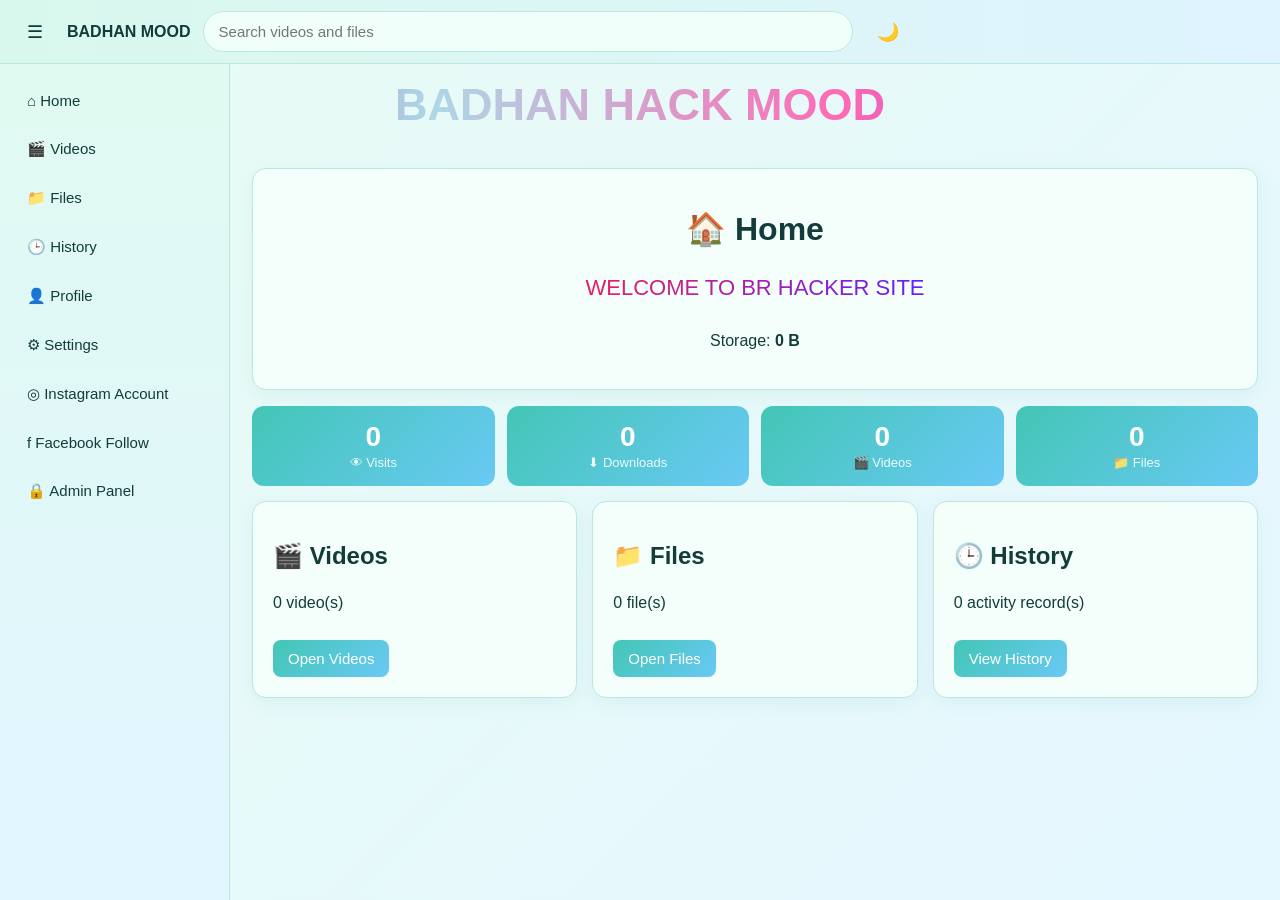
<file: new.html>
<!DOCTYPE html>
<html lang="en">

<head>
  <meta charset="UTF-8">
  <meta name="viewport" content="width=device-width, initial-scale=1">

  <title>Badhan Fire Hack</title>

  <style>
    * {
      box-sizing: border-box;
    }

    :root {
      --bg: #e8fbf4;
      --card: #f4fffb;
      --text: #123c3a;
      --muted: #527876;
      --border: #b9e8dc;
      --accent: #43c6b5;
      --accent2: #69c9f5;
      --hover: #d7f6ef;
    }

    body {
      margin: 0;
      font-family: Arial, sans-serif;
      background: linear-gradient(135deg, var(--bg), #e5f7ff);
      color: var(--text);
      min-height: 100vh;
    }

    body.dark {
      --bg: #0b2425;
      --card: #123334;
      --text: #eaffff;
      --muted: #a5cecc;
      --border: #28615f;
      --accent: #45cdb9;
      --accent2: #61c9f4;
      --hover: #194847;
    }

    header {
      height: 64px;
      display: flex;
      align-items: center;
      gap: 12px;
      padding: 0 15px;
      background: linear-gradient(90deg, #d9f8ed, #dff4ff);
      border-bottom: 1px solid var(--border);
      position: sticky;
      top: 0;
      z-index: 5;
    }

    body.dark header {
      background: linear-gradient(90deg, #123d3b, #123b4c);
    }

    header b {
      white-space: nowrap;
    }

    header button,
    #side button {
      border: 0;
      background: transparent;
      color: inherit;
      padding: 12px;
      font-size: 18px;
      cursor: pointer;
    }

    #search {
      flex: 1;
      max-width: 650px;
      padding: 11px 15px;
      border-radius: 25px;
      border: 1px solid var(--border);
      background: #f1fffb;
      color: var(--text);
      outline: 0;
    }

    body.dark #search {
      background: #173f40;
    }

    #side {
      position: fixed;
      top: 64px;
      bottom: 0;
      width: 230px;
      padding: 15px;
      background: linear-gradient(180deg, #e0faf1, #e1f5ff);
      border-right: 1px solid var(--border);
      display: flex;
      flex-direction: column;
      gap: 5px;
      overflow-y: auto;
      z-index: 4;
    }

    body.dark #side {
      background: linear-gradient(180deg, #123b39, #123746);
    }

    #side a,
    #side button {
      text-decoration: none;
      color: inherit;
      padding: 13px 12px;
      border-radius: 9px;
      text-align: left;
      font-size: 15px;
      cursor: pointer;
    }

    #side a:hover,
    #side button:hover {
      background: var(--hover);
    }

    main {
      margin-left: 230px;
      padding: 22px;
    }

    .card,
    .card1,
    .card2,
    .card3 {
      background: var(--card);
      padding: 20px;
      border-radius: 14px;
      border: 1px solid var(--border);
      box-shadow: 0 5px 18px rgba(50, 150, 150, .08);
      transition: box-shadow .2s;
      margin-bottom: 16px;
    }

    .card {
      margin-bottom: 20px;
    }

    .card:hover,
    .card1:hover,
    .card2:hover,
    .card3:hover {
      box-shadow: 10px 10px 20px rgba(0, 0, 0, .25);
    }

    .grid {
      display: grid;
      grid-template-columns: repeat(auto-fit, minmax(250px, 1fr));
      gap: 15px;
    }

    .media video {
      width: 100%;
      max-height: 320px;
      background: #06191b;
      border-radius: 9px;
    }

    .name {
      font-weight: bold;
      margin: 10px 0;
      word-break: break-word;
    }

    .btn,
    .btn1,
    .btn2,
    .btn3 {
      padding: 10px 15px;
      border: 0;
      border-radius: 8px;
      background: linear-gradient(135deg, var(--accent), var(--accent2));
      color: white;
      cursor: pointer;
      font-size: 15px;
      margin-top: 8px;
    }

    .btn:hover,
    .btn1:hover,
    .btn2:hover,
    .btn3:hover {
      filter: brightness(1.1);
    }

    .btn.red {
      background: linear-gradient(135deg, #e57373, #c62828);
    }

    input,
    select {
      width: 100%;
      padding: 11px 12px;
      margin: 7px 0;
      border: 1px solid var(--border);
      border-radius: 9px;
      background: #f1fffb;
      color: var(--text);
      font-size: 15px;
    }

    body.dark input,
    body.dark select {
      background: #173f40;
    }

    .avatar {
      width: 130px;
      height: 130px;
      border-radius: 50%;
      object-fit: cover;
      border: 3px solid var(--accent);
    }

    .admin-row {
      display: flex;
      align-items: center;
      gap: 10px;
      padding: 10px;
      border-bottom: 1px solid var(--border);
      word-break: break-word;
    }

    .admin-row:last-child {
      border-bottom: 0;
    }

    h1,
    h2,
    h3 {
      color: var(--text);
    }

    p {
      line-height: 1.6;
    }

    .muted {
      text-align: center;
      background: linear-gradient(
        to left,
        #e57373,
        #651fff,
        #e91e63,
        #9c27b0
      );
      -webkit-background-clip: text;
      -webkit-text-fill-color: transparent;
      background-clip: text;
      font-size: 22px;
    }

    #hm-btn {
      text-align: center;
    }

    .BRtitle {
      text-align: center;
      background: linear-gradient(
        to right,
        #9c27b0,
        lightblue,
        hotpink,
        #651fff
      );
      -webkit-background-clip: text;
      -webkit-text-fill-color: transparent;
      background-clip: text;
      font-size: 45px;
      margin: 15px 20px;
    }

    .stat-grid {
      display: grid;
      grid-template-columns: repeat(auto-fit, minmax(150px, 1fr));
      gap: 12px;
      margin: 15px 0;
    }

    .stat-box {
      background: linear-gradient(
        135deg,
        var(--accent),
        var(--accent2)
      );
      color: white;
      padding: 15px;
      border-radius: 12px;
      text-align: center;
    }

    .stat-box .num {
      font-size: 28px;
      font-weight: bold;
      display: block;
    }

    .stat-box .lbl {
      font-size: 13px;
      opacity: .9;
    }

    .history-item {
      display: flex;
      gap: 10px;
      padding: 10px;
      border-bottom: 1px solid var(--border);
      align-items: flex-start;
      word-break: break-word;
    }

    .history-item:last-child {
      border-bottom: 0;
    }

    .history-icon {
      font-size: 20px;
      flex-shrink: 0;
    }

    .history-body {
      flex: 1;
    }

    .history-time {
      font-size: 12px;
      color: var(--muted);
    }

    .history-action {
      display: inline-block;
      padding: 2px 8px;
      border-radius: 6px;
      font-size: 11px;
      font-weight: bold;
      margin-right: 6px;
    }

    .act-visit {
      background: #4caf50;
      color: white;
    }

    .act-view {
      background: #2196f3;
      color: white;
    }

    .act-download {
      background: #ff9800;
      color: white;
    }

    .act-upload {
      background: #9c27b0;
      color: white;
    }

    .act-delete {
      background: #f44336;
      color: white;
    }

    .act-login {
      background: #607d8b;
      color: white;
    }

    .tab-bar {
      display: flex;
      gap: 8px;
      flex-wrap: wrap;
      margin: 15px 0;
    }

    .tab-bar button {
      padding: 8px 14px;
      border: 1px solid var(--border);
      border-radius: 20px;
      background: var(--card);
      color: var(--text);
      cursor: pointer;
      font-size: 14px;
    }

    .tab-bar button.active {
      background: linear-gradient(
        135deg,
        var(--accent),
        var(--accent2)
      );
      color: white;
      border-color: transparent;
    }

    #progress {
      height: 8px;
      background: var(--border);
      border-radius: 6px;
      overflow: hidden;
      margin-top: 10px;
      display: none;
    }

    #progress .bar {
      height: 100%;
      width: 0%;
      background: linear-gradient(
        90deg,
        var(--accent),
        var(--accent2)
      );
      transition: width .15s;
    }

    @media (max-width: 700px) {
      header b {
        display: none;
      }

      #side {
        transform: translateX(-100%);
        transition: .2s;
        width: 215px;
      }

      #side.open {
        transform: translateX(0);
      }

      main {
        margin-left: 0;
        padding: 15px;
      }

      .BRtitle {
        font-size: 32px;
      }
    }
  </style>
</head>


<body>

  <header>
    <button id="menu">☰</button>

    <b>BADHAN MOOD</b>

    <input
      id="search"
      placeholder="Search videos and files"
    >

    <button id="theme">🌙</button>
  </header>


  <h1 class="BRtitle">
    BADHAN HACK MOOD
  </h1>


  <aside id="side">

    <button data-p="home">⌂ Home</button>

    <button data-p="videos">🎬 Videos</button>

    <button data-p="files">📁 Files</button>

    <button data-p="history">🕒 History</button>

    <button data-p="profile">👤 Profile</button>

    <button data-p="settings">⚙ Settings</button>

    <a
      target="_blank"
      rel="noopener"
      href="https://www.instagram.com/badhan50012?stkn=YXozYWtxcGNiYXN2"
    >
      ◎ Instagram Account
    </a>

    <a
      target="_blank"
      rel="noopener"
      href="https://www.facebook.com/share/1C65RPeyiM/"
    >
      f Facebook Follow
    </a>

    <button data-p="admin">
      🔒 Admin Panel
    </button>

  </aside>


  <main id="app"></main>


  <script>
    /* ============================================================
       IndexedDB — Items + Activity History
    ============================================================ */

    const DB_NAME = "badhanDB";
    const DB_VERSION = 2;
    const STORE = "items";
    const HIST = "history";

    let db = null;


    function openDB() {
      return new Promise((resolve, reject) => {

        const req = indexedDB.open(
          DB_NAME,
          DB_VERSION
        );

        req.onupgradeneeded = e => {

          const d = e.target.result;

          if (!d.objectStoreNames.contains(STORE)) {

            const store =
              d.createObjectStore(STORE, {
                keyPath: "id"
              });

            store.createIndex(
              "type",
              "type",
              { unique: false }
            );

            store.createIndex(
              "created",
              "created",
              { unique: false }
            );
          }


          if (!d.objectStoreNames.contains(HIST)) {

            const h =
              d.createObjectStore(HIST, {
                keyPath: "id"
              });

            h.createIndex(
              "time",
              "time",
              { unique: false }
            );

            h.createIndex(
              "action",
              "action",
              { unique: false }
            );
          }
        };


        req.onsuccess = () => {
          db = req.result;
          resolve(db);
        };


        req.onerror = () =>
          reject(req.error);
      });
    }


    function tx(store, mode) {
      return db
        .transaction(store, mode)
        .objectStore(store);
    }


    function addItem(item) {
      return new Promise((res, rej) => {

        const r =
          tx(STORE, "readwrite").put(item);

        r.onsuccess = () =>
          res(r.result);

        r.onerror = () =>
          rej(r.error);
      });
    }


    function getAllItems() {
      return new Promise((res, rej) => {

        const r =
          tx(STORE, "readonly").getAll();

        r.onsuccess = () =>
          res(r.result || []);

        r.onerror = () =>
          rej(r.error);
      });
    }


    function deleteItem(id) {
      return new Promise((res, rej) => {

        const r =
          tx(STORE, "readwrite").delete(id);

        r.onsuccess = () =>
          res();

        r.onerror = () =>
          rej(r.error);
      });
    }


    function clearAllItems() {
      return new Promise((res, rej) => {

        const r =
          tx(STORE, "readwrite").clear();

        r.onsuccess = () =>
          res();

        r.onerror = () =>
          rej(r.error);
      });
    }


    /* ============================================================
       History
    ============================================================ */

    function logHistory(
      action,
      target = "",
      extra = {}
    ) {

      const entry = {

        id:
          Date.now() +
          "_" +
          Math.random()
            .toString(36)
            .slice(2),

        time: Date.now(),

        action,

        target,

        session: sessionId,

        userAgent:
          navigator.userAgent,

        device:
          /Mobi|Android/i.test(
            navigator.userAgent
          )
            ? "Mobile"
            : "Desktop",

        ...extra
      };


      return new Promise((res, rej) => {

        const r =
          tx(HIST, "readwrite")
            .put(entry);

        r.onsuccess = () =>
          res(entry);

        r.onerror = () =>
          rej(r.error);
      });
    }


    function getAllHistory() {

      return new Promise((res, rej) => {

        const r =
          tx(HIST, "readonly")
            .getAll();

        r.onsuccess = () => {

          res(
            (r.result || [])
              .sort(
                (a, b) =>
                  b.time - a.time
              )
          );
        };

        r.onerror = () =>
          rej(r.error);
      });
    }


    function clearHistory() {

      return new Promise((res, rej) => {

        const r =
          tx(HIST, "readwrite")
            .clear();

        r.onsuccess = () =>
          res();

        r.onerror = () =>
          rej(r.error);
      });
    }


    function deleteHistoryItem(id) {

      return new Promise((res, rej) => {

        const r =
          tx(HIST, "readwrite")
            .delete(id);

        r.onsuccess = () =>
          res();

        r.onerror = () =>
          rej(r.error);
      });
    }


    /* ============================================================
       Session ID
    ============================================================ */

    let sessionId =
      sessionStorage.getItem(
        "sessionId"
      );


    if (!sessionId) {

      sessionId =
        "S_" +
        Date.now().toString(36) +
        "_" +
        Math.random()
          .toString(36)
          .slice(2, 8);

      sessionStorage.setItem(
        "sessionId",
        sessionId
      );
    }


    /* ============================================================
       App state
    ============================================================ */

    const app =
      document.querySelector("#app");

    const side =
      document.querySelector("#side");

    const search =
      document.querySelector("#search");

    const theme =
      document.querySelector("#theme");


    let items = [];
    let history = [];
    let currentPage = "home";


    /* ============================================================
       Theme
    ============================================================ */

    if (
      localStorage.theme === "dark"
    ) {

      document.body.classList.add(
        "dark"
      );

      theme.textContent = "☀️";
    }


    document.querySelector(
      "#menu"
    ).onclick = () =>
      side.classList.toggle(
        "open"
      );


    theme.onclick = () => {

      document.body.classList.toggle(
        "dark"
      );

      const d =
        document.body.classList.contains(
          "dark"
        );

      localStorage.theme =
        d ? "dark" : "light";

      theme.textContent =
        d ? "☀️" : "🌙";
    };


    /* ============================================================
       Navigation
    ============================================================ */

    document
      .querySelectorAll("[data-p]")
      .forEach(x => {

        x.onclick = () =>
          page(x.dataset.p);
      });


    search.oninput = () => {

      if (
        currentPage === "videos" ||
        currentPage === "files"
      ) {

        renderMediaPage(
          currentPage,
          search.value
        );
      }
    };


    async function page(p) {

      side.classList.remove(
        "open"
      );

      currentPage = p;

      search.value = "";


      if (p !== "home") {

        await logHistory(
          "visit",
          "Page: " + p
        );

        history =
          await getAllHistory();
      }


      if (p === "home")
        home();

      else if (
        p === "videos" ||
        p === "files"
      )
        renderMediaPage(p);

      else if (p === "history")
        historyPage();

      else if (p === "profile")
        profile();

      else if (p === "settings")
        settings();

      else if (p === "admin")
        admin();
    }


    /* ============================================================
       Escape HTML
    ============================================================ */

    function esc(x) {

      return String(
        x ?? ""
      ).replace(
        /[&<>"']/g,
        c =>
          ({
            "&": "&amp;",
            "<": "&lt;",
            ">": "&gt;",
            '"': "&quot;",
            "'": "&#039;"
          }[c])
      );
    }


    /* ============================================================
       Time
    ============================================================ */

    function timeAgo(t) {

      const s =
        Math.floor(
          (Date.now() - t) / 1000
        );


      if (s < 60)
        return s + "s ago";

      if (s < 3600)
        return (
          Math.floor(s / 60) +
          "m ago"
        );

      if (s < 86400)
        return (
          Math.floor(s / 3600) +
          "h ago"
        );

      return (
        Math.floor(s / 86400) +
        "d ago"
      );
    }


    function fullTime(t) {

      const d = new Date(t);

      return d.toLocaleString();
    }


    /* ============================================================
       Media Card
    ============================================================ */

    function card(x) {

      const c =
        document.createElement(
          "div"
        );

      c.className =
        "card media";


      if (
        x.type.startsWith(
          "video/"
        )
      ) {

        const url =
          URL.createObjectURL(
            x.blob
          );


        c.innerHTML = `
          <video
            controls
            preload="metadata"
            src="${url}">
          </video>

          <div class="name">
            ${esc(x.name)}
          </div>

          <p
            class="muted"
            style="font-size:13px">
            ${bytes(x.size)}
          </p>
        `;


        const v =
          c.querySelector(
            "video"
          );


        v.addEventListener(
          "play",
          async () => {

            await logHistory(
              "view",
              x.name,
              {
                kind: "video"
              }
            );

          },
          { once: true }
        );


      } else {

        c.innerHTML = `
          <div
            style="
              font-size:50px;
              text-align:center
            ">
            📄
          </div>

          <div class="name">
            ${esc(x.name)}
          </div>

          <p
            class="muted"
            style="font-size:13px">
            ${bytes(x.size)}
          </p>
        `;
      }


      const b =
        document.createElement(
          "button"
        );

      b.className = "btn";

      b.textContent =
        "⬇ Download";


      b.onclick = async () => {

        await logHistory(
          "download",
          x.name,
          {
            kind:
              x.type.startsWith(
                "video/"
              )
                ? "video"
                : "file"
          }
        );

        downloadBlob(
          x.blob,
          x.name
        );
      };


      c.appendChild(b);

      return c;
    }


    /* ============================================================
       Videos / Files
    ============================================================ */

    function renderMediaPage(
      type,
      q = ""
    ) {

      const isVideo =
        type === "videos";

      const title =
        isVideo
          ? "Videos"
          : "Files";

      const icon =
        isVideo
          ? "🎬"
          : "📁";


      const a =
        items
          .filter(
            x =>
              isVideo
                ? x.type.startsWith(
                    "video/"
                  )
                : !x.type.startsWith(
                    "video/"
                  )
          )
          .filter(
            x =>
              x.name
                .toLowerCase()
                .includes(
                  q.toLowerCase()
                )
          );


      app.innerHTML = `
        <div class="card">

          <h1>
            ${icon} ${title}
          </h1>

          <p class="muted">
            ${
              isVideo
                ? "All uploaded videos are shown here."
                : "All uploaded files are shown here."
            }
          </p>

        </div>

        <div
          id="grid"
          class="grid">
        </div>
      `;


      const g =
        document.querySelector(
          "#grid"
        );


      if (!a.length) {

        g.innerHTML = `
          <div class="card">
            No ${title.toLowerCase()}
            found.
          </div>
        `;

        return;
      }


      a.forEach(x =>
        g.appendChild(
          card(x)
        )
      );
    }


    /* ============================================================
       Home
    ============================================================ */

    function home() {

      const videos =
        items.filter(
          x =>
            x.type.startsWith(
              "video/"
            )
        ).length;


      const files =
        items.length - videos;


      const totalSize =
        items.reduce(
          (s, x) =>
            s + (x.size || 0),
          0
        );


      const visits =
        history.filter(
          h =>
            h.action === "visit"
        ).length;


      const downloads =
        history.filter(
          h =>
            h.action === "download"
        ).length;


      app.innerHTML = `
        <div class="card1">

          <h1 id="hm-btn">
            🏠 Home
          </h1>

          <p class="muted">
            WELCOME TO BR HACKER SITE
          </p>

          <p style="text-align:center">
            Storage:
            <b>
              ${bytes(totalSize)}
            </b>
          </p>

        </div>


        <div class="stat-grid">

          <div class="stat-box">
            <span class="num">
              ${visits}
            </span>
            <span class="lbl">
              👁 Visits
            </span>
          </div>


          <div class="stat-box">
            <span class="num">
              ${downloads}
            </span>
            <span class="lbl">
              ⬇ Downloads
            </span>
          </div>


          <div class="stat-box">
            <span class="num">
              ${videos}
            </span>
            <span class="lbl">
              🎬 Videos
            </span>
          </div>


          <div class="stat-box">
            <span class="num">
              ${files}
            </span>
            <span class="lbl">
              📁 Files
            </span>
          </div>

        </div>


        <div class="grid">

          <div class="card2">

            <h2>
              🎬 Videos
            </h2>

            <p>
              ${videos} video(s)
            </p>

            <button
              class="btn1"
              onclick="page('videos')">
              Open Videos
            </button>

          </div>


          <div class="card3">

            <h2>
              📁 Files
            </h2>

            <p>
              ${files} file(s)
            </p>

            <button
              class="btn2"
              onclick="page('files')">
              Open Files
            </button>

          </div>


          <div class="card3">

            <h2>
              🕒 History
            </h2>

            <p>
              ${history.length}
              activity record(s)
            </p>

            <button
              class="btn3"
              onclick="page('history')">
              View History
            </button>

          </div>

        </div>
      `;
    }


    /* ============================================================
       History Page
    ============================================================ */

    async function historyPage(
      filter = "all"
    ) {

      history =
        await getAllHistory();


      const filtered =
        filter === "all"
          ? history
          : history.filter(
              h =>
                h.action === filter
            );


      const actionIcon = {

        visit: "👁",
        view: "▶️",
        download: "⬇",
        upload: "⬆",
        delete: "🗑",
        login: "🔓"
      };


      app.innerHTML = `
        <div class="card">

          <h1>
            🕒 Activity History
          </h1>

          <p class="muted">
            All your activity is shown here
          </p>


          <div class="stat-grid">

            <div class="stat-box">
              <span class="num">
                ${
                  history.filter(
                    h =>
                      h.action === "visit"
                  ).length
                }
              </span>

              <span class="lbl">
                Visits
              </span>
            </div>


            <div class="stat-box">
              <span class="num">
                ${
                  history.filter(
                    h =>
                      h.action === "view"
                  ).length
                }
              </span>

              <span class="lbl">
                Views
              </span>
            </div>


            <div class="stat-box">
              <span class="num">
                ${
                  history.filter(
                    h =>
                      h.action === "download"
                  ).length
                }
              </span>

              <span class="lbl">
                Downloads
              </span>
            </div>


            <div class="stat-box">
              <span class="num">
                ${
                  history.filter(
                    h =>
                      h.action === "upload"
                  ).length
                }
              </span>

              <span class="lbl">
                Uploads
              </span>
            </div>

          </div>


          <div class="tab-bar">

            ${
              [
                "all",
                "visit",
                "view",
                "download",
                "upload",
                "login"
              ]
                .map(
                  f =>
                    `
                    <button
                      data-f="${f}"
                      class="${
                        filter === f
                          ? "active"
                          : ""
                      }">

                      ${
                        f
                          .charAt(0)
                          .toUpperCase() +
                        f.slice(1)
                      }

                    </button>
                    `
                )
                .join("")
            }

          </div>


          <button
            id="clrHist"
            class="btn red"
            style="margin-bottom:15px">

            🗑 Clear History

          </button>


          <div id="hList"></div>

        </div>
      `;


      document
        .querySelectorAll(
          "[data-f]"
        )
        .forEach(b => {

          b.onclick = () =>
            historyPage(
              b.dataset.f
            );
        });


      document.querySelector(
        "#clrHist"
      ).onclick = async () => {

        if (
          !confirm(
            "Clear all history?"
          )
        )
          return;

        await clearHistory();

        history = [];

        historyPage();
      };


      const list =
        document.querySelector(
          "#hList"
        );


      if (!filtered.length) {

        list.innerHTML =
          "<p class='muted'>No activity found.</p>";

        return;
      }


      filtered
        .slice(0, 200)
        .forEach(h => {

          const d =
            document.createElement(
              "div"
            );

          d.className =
            "history-item";


          d.innerHTML = `
            <div class="history-icon">
              ${
                actionIcon[h.action]
                || "•"
              }
            </div>

            <div class="history-body">

              <span
                class="
                  history-action
                  act-${h.action}
                ">
                ${h.action.toUpperCase()}
              </span>

              <b>
                ${esc(
                  h.target || "—"
                )}
              </b>

              <div
                class="history-time">

                ${fullTime(h.time)}
                ·
                ${timeAgo(h.time)}
                ·
                ${h.device}

              </div>

            </div>


            <button
              class="btn red"
              style="
                padding:5px 10px;
                font-size:12px
              ">
              ✕
            </button>
          `;


          d.querySelector(
            "button"
          ).onclick = async () => {

            await deleteHistoryItem(
              h.id
            );

            historyPage(
              filter
            );
          };


          list.appendChild(d);
        });
    }


    /* ============================================================
       Profile
    ============================================================ */

    function profile() {

      const p =
        localStorage.profile ||
        "";


      app.innerHTML = `
        <div class="card">

          <h1>
            👤 Profile
          </h1>

          ${
            p
              ? `
                <img
                  class="avatar"
                  src="${p}">
              `
              : `
                <div
                  style="
                    font-size:80px">
                  👤
                </div>
              `
          }


          <h3>
            Profile picture
          </h3>


          <input
            id="pic"
            type="file"
            accept="image/*">

        </div>
      `;


      document.querySelector(
        "#pic"
      ).onchange = e => {

        const f =
          e.target.files[0];

        if (!f)
          return;


        const r =
          new FileReader();


        r.onload = () => {

          localStorage.profile =
            r.result;

          profile();
        };


        r.readAsDataURL(f);
      };
    }


    /* ============================================================
       Settings
    ============================================================ */

    function settings() {

      const totalSize =
        items.reduce(
          (s, x) =>
            s + (x.size || 0),
          0
        );


      app.innerHTML = `
        <div class="card">

          <h1>
            ⚙ Settings
          </h1>


          <button
            id="m"
            class="btn">

            🌙 Dark / ☀️ Light Mode

          </button>


          <h3>
            Storage info
          </h3>


          <p>
            Total items:
            <b>
              ${items.length}
            </b>
          </p>


          <p>
            Total size:
            <b>
              ${bytes(totalSize)}
            </b>
          </p>


          <p>
            History records:
            <b>
              ${history.length}
            </b>
          </p>


          <button
            id="clearAll"
            class="btn red">

            🗑 Clear All Uploads

          </button>


          <h3>
            Language
          </h3>


          <select id="lang">

            <option value="en">
              English
            </option>

            <option value="bn">
              বাংলা
            </option>

            <option value="hi">
              हिन्दी
            </option>

          </select>

        </div>
      `;


      document.querySelector(
        "#m"
      ).onclick = () =>
        theme.click();


      document.querySelector(
        "#clearAll"
      ).onclick = async () => {

        if (
          !confirm(
            "Delete all uploaded files?"
          )
        )
          return;


        await clearAllItems();

        items = [];

        await logHistory(
          "delete",
          "All uploads"
        );

        history =
          await getAllHistory();

        settings();
      };


      const l =
        document.querySelector(
          "#lang"
        );


      l.value =
        localStorage.lang ||
        "en";


      l.onchange = () => {

        localStorage.lang =
          l.value;
      };
    }


    /* ============================================================
       Admin Login
    ============================================================ */

    function admin() {

      app.innerHTML = `
        <div class="card">

          <h1>
            🔒 Admin Panel
          </h1>


          <input
            id="pass"
            type="password"
            placeholder="Admin password">


          <button
            id="unlock"
            class="btn">

            Unlock

          </button>


          <p id="msg"></p>

        </div>
      `;


      document.querySelector(
        "#unlock"
      ).onclick = async () => {

        const pass =
          document.querySelector(
            "#pass"
          ).value;


        if (
          pass === "DOLA+BADHAN"
        ) {

          await logHistory(
            "login",
            "Admin Panel"
          );

          history =
            await getAllHistory();

          dashboard();

        } else {

          document.querySelector(
            "#msg"
          ).textContent =
            "Wrong password.";
        }
      };
    }


    /* ============================================================
       Admin Dashboard
    ============================================================ */

    function dashboard() {

      app.innerHTML = `
        <div class="card">

          <h1>
            🔒 Admin Panel
          </h1>


          <h2>
            Upload Video / File
          </h2>


          <select id="kind">

            <option value="video">
              Video
            </option>

            <option value="file">
              File
            </option>

          </select>


          <input
            id="file"
            type="file">


          <button
            id="up"
            class="btn">

            Upload

          </button>


          <div
            id="progress">

            <div
              class="bar">
            </div>

          </div>


          <p id="msg"></p>

        </div>


        <div class="card">

          <h2>
            Manage Uploads
          </h2>

          <div id="list"></div>

        </div>
      `;


      const list =
        document.querySelector(
          "#list"
        );


      if (!items.length) {

        list.innerHTML =
          "<p class='muted'>No uploads yet.</p>";
      }


      items.forEach(
        (x, i) => {

          const d =
            document.createElement(
              "div"
            );


          d.className =
            "admin-row";


          d.innerHTML = `
            <span
              style="flex:1">

              ${
                x.type.startsWith(
                  "video/"
                )
                  ? "🎬"
                  : "📁"
              }

              ${esc(x.name)}

            </span>


            <button
              class="btn red">

              Delete

            </button>
          `;


          d.querySelector(
            "button"
          ).onclick = async () => {

            await deleteItem(
              x.id
            );


            await logHistory(
              "delete",
              x.name
            );


            items =
              await getAllItems();

            history =
              await getAllHistory();

            dashboard();
          };


          list.appendChild(d);
        }
      );


      document.querySelector(
        "#up"
      ).onclick = async () => {

        const f =
          document.querySelector(
            "#file"
          ).files[0];


        const k =
          document.querySelector(
            "#kind"
          ).value;


        const msg =
          document.querySelector(
            "#msg"
          );


        const progress =
          document.querySelector(
            "#progress"
          );


        const bar =
          document.querySelector(
            "#progress .bar"
          );


        if (!f) {

          msg.textContent =
            "Select a file.";

          return;
        }


        if (
          k === "video" &&
          !f.type.startsWith(
            "video/"
          )
        ) {

          msg.textContent =
            "Please select a video.";

          return;
        }


        if (
          k === "file" &&
          f.type.startsWith(
            "video/"
          )
        ) {

          msg.textContent =
            "For videos, select Video.";

          return;
        }


        progress.style.display =
          "block";


        bar.style.width =
          "0%";


        const reader =
          new FileReader();


        reader.onprogress =
          e => {

            if (e.lengthComputable) {

              const percent =
                (e.loaded /
                  e.total) *
                100;

              bar.style.width =
                percent + "%";
            }
          };


        reader.onload =
          async () => {

            try {

              const blob =
                new Blob(
                  [f],
                  {
                    type:
                      f.type
                  }
                );


              const item = {

                id:
                  Date.now() +
                  "_" +
                  Math.random()
                    .toString(36)
                    .slice(2),

                name:
                  f.name,

                type:
                  f.type ||
                  "application/octet-stream",

                size:
                  f.size,

                blob:

                  blob,

                created:
                  Date.now()
              };


              await addItem(
                item
              );


              await logHistory(
                "upload",
                f.name,
                {
                  kind:
                    k
                }
              );


              items =
                await getAllItems();

              history =
                await getAllHistory();


              dashboard();


            } catch (e) {

              msg.textContent =
                "Upload failed. Browser storage may be full.";

              progress.style.display =
                "none";
            }
          };


        reader.onerror =
          () => {

            msg.textContent =
              "Could not read the file.";

            progress.style.display =
              "none";
          };


        reader.readAsArrayBuffer(
          f
        );
      };
    }


    /* ============================================================
       Download Blob
    ============================================================ */

    function downloadBlob(
      blob,
      name
    ) {

      const url =
        URL.createObjectURL(
          blob
        );


      const a =
        document.createElement(
          "a"
        );


      a.href = url;
      a.download = name;


      document.body.appendChild(
        a
      );


      a.click();

      a.remove();


      setTimeout(
        () =>
          URL.revokeObjectURL(
            url
          ),
        1000
      );
    }


    /* ============================================================
       File Size
    ============================================================ */

    function bytes(n) {

      return n < 1024

        ? n + " B"

        : n < 1048576

          ? (
              n / 1024
            ).toFixed(1) +
            " KB"

          : (
              n / 1048576
            ).toFixed(1) +
            " MB";
    }


    /* ============================================================
       Start App
    ============================================================ */

    async function startApp() {

      try {

        await openDB();

        items =
          await getAllItems();

        history =
          await getAllHistory();

        home();

      } catch (error) {

        console.error(
          error
        );

        app.innerHTML = `
          <div class="card">

            <h1>
              ⚠️ Database Error
            </h1>

            <p>
              IndexedDB could not be opened
              in this browser.
            </p>

          </div>
        `;
      }
    }


    startApp();

  </script>

</body>

</html>
</file>
